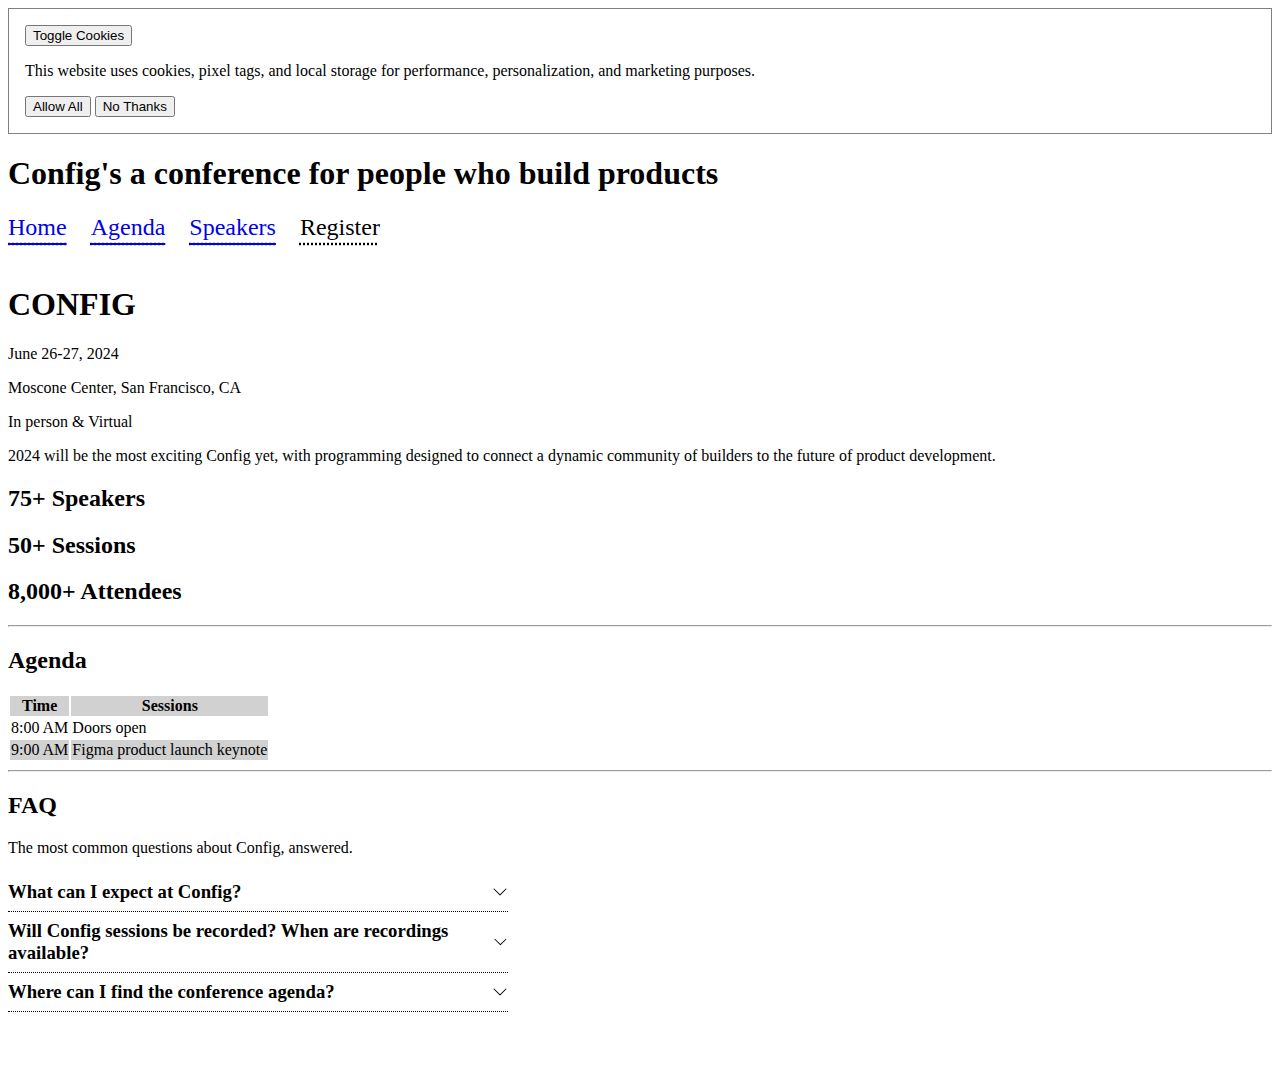
<file: index.html>
<!DOCTYPE html>
<html lang="en">
<head>
    <meta charset="UTF-8">
    <meta name="viewport" content="width=device-width, initial-scale=1.0">
    <link rel="stylesheet" href="css/style.css">
    <script src="https://ajax.googleapis.com/ajax/libs/jquery/3.7.1/jquery.min.js"></script>
    <script src="js/script.js"></script>
    <title>Lab 4</title>
</head>
<body>
    <div id="wrapper-disclaimer">
        <div id="container-disclaimer">
            <input type="button" id="toggleButton" value="Toggle Cookies" />

            <div id="disclaimer">
                <p>This website uses cookies, pixel tags, and local storage for performance, personalization, and marketing purposes.</p>
                <div>
                    <button>Allow All</button>
                    <button>No Thanks</button>
                </div>
            </div>
        </div>
    </div>

    <div>
        <h1>Config's a conference for people who build products</h1>
        <nav>
            <ul class="nav-menu">
                <li class="nav-item"><a href="index.html">Home</a></li>
                <li class="nav-item"><a href="agenda.html">Agenda</a></li>
                <li class="nav-item"><a href="speakers.html">Speakers</a></li>
                <li class="nav-item">Register</li>
            </ul>
        </nav>
    </div>

    <h1>CONFIG</h1>

    <div>
        <p>June 26-27, 2024</p>
        <p>Moscone Center, San Francisco, CA</p>
        <p>In person & Virtual</p>
    </div>
    
    <section>
        <p>2024 will be the most exciting Config yet, with programming designed to connect a dynamic community of builders to the future of product development.</p>
        <h2>75+ Speakers</h2>
        <h2>50+ Sessions</h2>
        <h2>8,000+ Attendees</h2>
    </section>
    <hr>
    <section>
        <h2>Agenda</h2>
        <table>
            <tr>
              <th>Time</th>
              <th>Sessions</th>
            </tr>
            <tr>
              <td>8:00 AM</td>
              <td>Doors open</td>
            </tr>
            <tr>
              <td>9:00 AM</td>
              <td>Figma product launch keynote</td>
            </tr>
          </table>
    </section>
    <hr>
    <section id="FAQ">
        <h2>FAQ</h2>
        <p>The most common questions about Config, answered.</p>
        
        <div class="accordion">
            <div class="FAQ-wrapper">
                <div class="FAQ-heading">
                    <h3>What can I expect at Config?</h3>
                    <svg xmlns="http://www.w3.org/2000/svg" width="16" height="16" fill="currentColor" class="bi bi-chevron-down" viewBox="0 0 16 16">
                        <path fill-rule="evenodd" d="M1.646 4.646a.5.5 0 0 1 .708 0L8 10.293l5.646-5.647a.5.5 0 0 1 .708.708l-6 6a.5.5 0 0 1-.708 0l-6-6a.5.5 0 0 1 0-.708"/>
                    </svg>
                </div>
                <div class="FAQ-content">
                    <p>A fantastic lineup of speakers across two days, brand activations, additional content from our partners and so much more. There is no official Config after party.</p>
                </div>
            </div>

            <div class="FAQ-wrapper">
                <div class="FAQ-heading">
                    <h3>Will Config sessions be recorded? When are recordings available?</h3>
                    <svg xmlns="http://www.w3.org/2000/svg" width="16" height="16" fill="currentColor" class="bi bi-chevron-down" viewBox="0 0 16 16">
                        <path fill-rule="evenodd" d="M1.646 4.646a.5.5 0 0 1 .708 0L8 10.293l5.646-5.647a.5.5 0 0 1 .708.708l-6 6a.5.5 0 0 1-.708 0l-6-6a.5.5 0 0 1 0-.708"/>
                    </svg>
                </div>
                <div class="FAQ-content">
                    <p>Keynotes will be recorded and available on YouTube the same day.
                        Please note some sessions have limited viewing times. To ensure you don't miss out, we recommend viewing the sessions you're interested in as soon as possible.
                        All breakout sessions will be recorded and available on YouTube after Config.
                    </p>
                </div>
            </div>

            <div class="FAQ-wrapper">
                <div class="FAQ-heading">
                    <h3>Where can I find the conference agenda?</h3>
                    <svg xmlns="http://www.w3.org/2000/svg" width="16" height="16" fill="currentColor" class="bi bi-chevron-down" viewBox="0 0 16 16">
                        <path fill-rule="evenodd" d="M1.646 4.646a.5.5 0 0 1 .708 0L8 10.293l5.646-5.647a.5.5 0 0 1 .708.708l-6 6a.5.5 0 0 1-.708 0l-6-6a.5.5 0 0 1 0-.708"/>
                    </svg>
                </div>
                <div class="FAQ-content">
                    <p>You can find the conference agenda on config.figma.com. Log into My Config to save spots at sessions, see your agenda and make changes.</p>
                </div>
            </div>
        </div>    
    </section>
    <br><br><br>
</body>
</html>
</file>
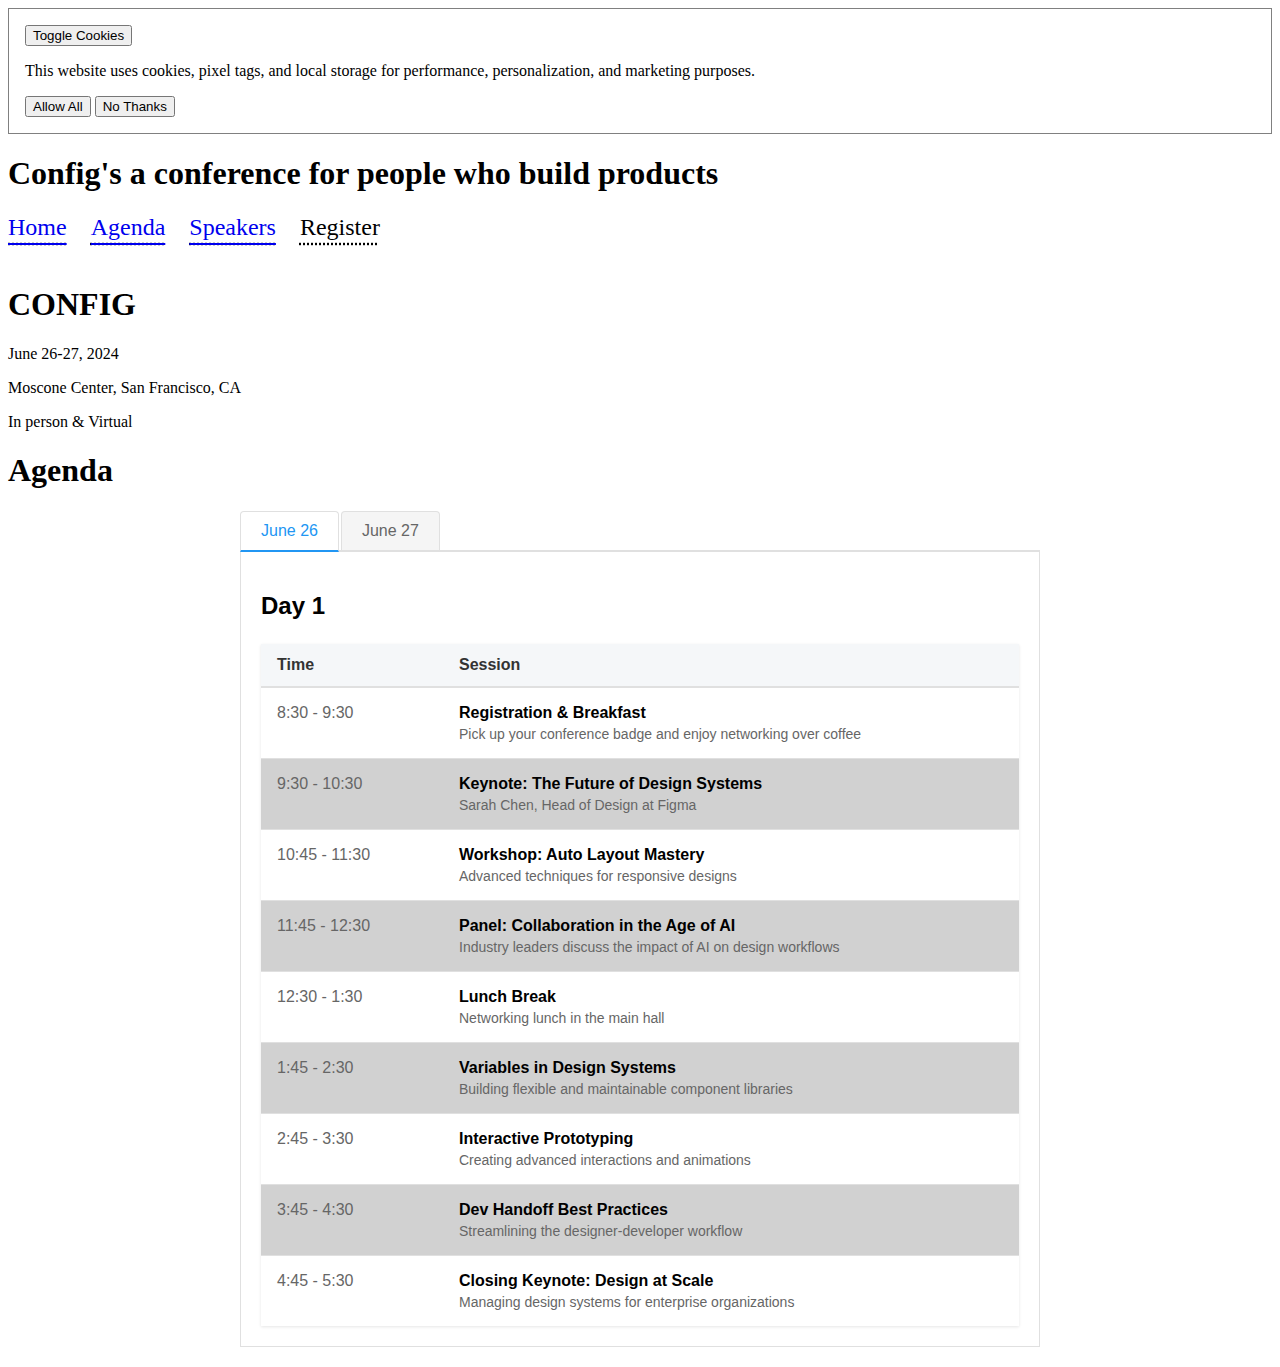
<file: agenda.html>
<!DOCTYPE html>
<html lang="en">
<head>
    <meta charset="UTF-8">
    <meta name="viewport" content="width=device-width, initial-scale=1.0">
    <link rel="stylesheet" href="css/style.css">
    <script src="https://ajax.googleapis.com/ajax/libs/jquery/3.7.1/jquery.min.js"></script>
    <script src="js/script.js"></script>
    <title>Lab 4</title>
</head>
<body>
    <div id="wrapper-disclaimer">
        <div id="container-disclaimer">
            <input type="button" id="toggleButton" value="Toggle Cookies" />

            <div id="disclaimer">
                <p>This website uses cookies, pixel tags, and local storage for performance, personalization, and marketing purposes.</p>
                <div>
                    <button>Allow All</button>
                    <button>No Thanks</button>
                </div>
            </div>
        </div>
    </div>

    <div>
        <h1>Config's a conference for people who build products</h1>
        <nav>
            <ul class="nav-menu">
                <li class="nav-item"><a href="index.html">Home</a></li>
                <li class="nav-item"><a href="agenda.html">Agenda</a></li>
                <li class="nav-item"><a href="speakers.html">Speakers</a></li>
                <li class="nav-item">Register</li>
            </ul>
        </nav>
    </div>

    <h1>CONFIG</h1>

    <div>
        <p>June 26-27, 2024</p>
        <p>Moscone Center, San Francisco, CA</p>
        <p>In person & Virtual</p>
    </div>
    
    <section>
        <h1>Agenda</h1>

        <div class="tabs-container">
            <ul id="info-nav">
                <li><a href="#tab1" class="current">June 26</a></li>
                <li><a href="#tab2">June 27</a></li>
            </ul>

            <div id="info">
                <div>
                    <div id="tab1" class="conference-schedule">
                        <h2>Day 1</h2>
                        <table>
                            <thead>
                                <tr>
                                    <th>Time</th>
                                    <th>Session</th>
                                </tr>
                            </thead>
                            <tbody>
                                <tr>
                                    <td>8:30 - 9:30</td>
                                    <td>
                                        <strong>Registration & Breakfast</strong>
                                        <p>Pick up your conference badge and enjoy networking over coffee</p>
                                    </td>
                                </tr>
                                <tr>
                                    <td>9:30 - 10:30</td>
                                    <td>
                                        <strong>Keynote: The Future of Design Systems</strong>
                                        <p>Sarah Chen, Head of Design at Figma</p>
                                    </td>
                                </tr>
                                <tr>
                                    <td>10:45 - 11:30</td>
                                    <td>
                                        <strong>Workshop: Auto Layout Mastery</strong>
                                        <p>Advanced techniques for responsive designs</p>
                                    </td>
                                </tr>
                                <tr>
                                    <td>11:45 - 12:30</td>
                                    <td>
                                        <strong>Panel: Collaboration in the Age of AI</strong>
                                        <p>Industry leaders discuss the impact of AI on design workflows</p>
                                    </td>
                                </tr>
                                <tr>
                                    <td>12:30 - 1:30</td>
                                    <td>
                                        <strong>Lunch Break</strong>
                                        <p>Networking lunch in the main hall</p>
                                    </td>
                                </tr>
                                <tr>
                                    <td>1:45 - 2:30</td>
                                    <td>
                                        <strong>Variables in Design Systems</strong>
                                        <p>Building flexible and maintainable component libraries</p>
                                    </td>
                                </tr>
                                <tr>
                                    <td>2:45 - 3:30</td>
                                    <td>
                                        <strong>Interactive Prototyping</strong>
                                        <p>Creating advanced interactions and animations</p>
                                    </td>
                                </tr>
                                <tr>
                                    <td>3:45 - 4:30</td>
                                    <td>
                                        <strong>Dev Handoff Best Practices</strong>
                                        <p>Streamlining the designer-developer workflow</p>
                                    </td>
                                </tr>
                                <tr>
                                    <td>4:45 - 5:30</td>
                                    <td>
                                        <strong>Closing Keynote: Design at Scale</strong>
                                        <p>Managing design systems for enterprise organizations</p>
                                    </td>
                                </tr>
                            </tbody>
                        </table>
                    </div>
                    <div id="tab2" class="conference-schedule">
                        <h2>Day 2</h2>
                        <table>
                            <thead>
                                <tr>
                                    <th>Time</th>
                                    <th>Session</th>
                                </tr>
                            </thead>
                            <tbody>
                                <tr>
                                    <td>9:00 - 9:30</td>
                                    <td>
                                        <strong>Morning Coffee & Networking</strong>
                                        <p>Start your day with fellow designers and developers</p>
                                    </td>
                                </tr>
                                <tr>
                                    <td>9:30 - 10:30</td>
                                    <td>
                                        <strong>Keynote: Designing for the Next Decade</strong>
                                        <p>Marcus Zhang, Principal Designer at Google</p>
                                    </td>
                                </tr>
                                <tr>
                                    <td>10:45 - 11:30</td>
                                    <td>
                                        <strong>Workshop: Advanced Component Properties</strong>
                                        <p>Creating flexible, reusable components for enterprise teams</p>
                                    </td>
                                </tr>
                                <tr>
                                    <td>11:45 - 12:30</td>
                                    <td>
                                        <strong>Accessibility in Design Systems</strong>
                                        <p>Building inclusive design patterns and components</p>
                                    </td>
                                </tr>
                                <tr>
                                    <td>12:30 - 1:30</td>
                                    <td>
                                        <strong>Lunch & Lightning Talks</strong>
                                        <p>Quick presentations from community members while networking</p>
                                    </td>
                                </tr>
                                <tr>
                                    <td>1:45 - 2:30</td>
                                    <td>
                                        <strong>Plugins & Widgets Development</strong>
                                        <p>Creating custom tools to enhance your Figma workflow</p>
                                    </td>
                                </tr>
                                <tr>
                                    <td>2:45 - 3:30</td>
                                    <td>
                                        <strong>Cross-Platform Design Strategy</strong>
                                        <p>Maintaining consistency across web, mobile, and desktop</p>
                                    </td>
                                </tr>
                                <tr>
                                    <td>3:45 - 4:30</td>
                                    <td>
                                        <strong>Future of Design Tools</strong>
                                        <p>Panel discussion on emerging technologies and methodologies</p>
                                    </td>
                                </tr>
                                <tr>
                                    <td>4:45 - 5:30</td>
                                    <td>
                                        <strong>Closing Remarks & Community Awards</strong>
                                        <p>Celebrating outstanding contributions to the Figma community</p>
                                    </td>
                                </tr>
                                <tr>
                                    <td>6:00 - 9:00</td>
                                    <td>
                                        <strong>After Party</strong>
                                        <p>Join us for food, drinks, and music at the Skyline Lounge</p>
                                    </td>
                                </tr>
                            </tbody>
                        </table>
                    </div>
                </div>
            </div>
            
        </div>

    </section>
    
</body>
</html>
</file>
<file: css/style.css>
*,
*::before,
*::after {
    box-sizing: inherit;
}

.nav-menu {
    list-style: none;
    padding: 0;
    display: flex;
    flex-direction: row;
}

.nav-item {
    font-size: 24px;
    margin-bottom: 1em;
    margin-right: 1em;
    text-decoration: underline dotted;
    text-underline-offset: 8px;
}

li.navhover {
    text-decoration: underline;
    cursor: pointer;
}

.highlight {
    background-color: rgb(209, 209, 209);
}

#container-disclaimer {
    border: solid 1px grey;
    padding: 1em;
}

.accordion {
    padding-bottom: 0.5em;
    max-width: 500px;
}

.FAQ-wrapper {
    padding: 0.5em 0;
    border-bottom: 1px dotted black;
}

.FAQ-heading {
    display: flex;
    align-items: center;
    justify-content: space-between;
    cursor: pointer;
}

.FAQ-heading > h3 {
    margin: 0;
}

.bi-chevron-down {
    transition: transform 0.3s ease;
}
  
.bi-chevron-down.rotated {
    transform: rotate(180deg);
}


/* Speakers page*/
.container-speaker {
    display: flex;
    flex-direction: row;
    gap: 2em;
    border: solid 1px black;
}
.container-grid {
    display: grid;
    grid-template-columns: repeat(2, 1fr);
    gap: 2em;
}

/*Image popup*/
.example-image {
    max-width: 150px;
}

/* Style the Image Used to Trigger the Modal */
.image-popup {
    max-width: 150px;
    border-radius: 5px;
    cursor: pointer;
    transition: 0.3s;
  }
  
  .image-popup:hover {opacity: 0.7;}
  
  /* The Modal (background) */
  .modal {
    display: none; /* Hidden by default */
    position: fixed; /* Stay in place */
    z-index: 1; /* Sit on top */
    padding-top: 100px; /* Location of the box */
    left: 0;
    top: 0;
    width: 100%; /* Full width */
    height: 100%; /* Full height */
    overflow: auto; /* Enable scroll if needed */
    background-color: rgb(0,0,0); /* Fallback color */
    background-color: rgba(0,0,0,0.9); /* Black w/ opacity */
  }
  
  /* Modal Content (Image) */
  .modal-content {
    margin: auto;
    display: block;
    width: 80%;
    max-width: 700px;
  }
  
  /* Caption of Modal Image (Image Text) - Same Width as the Image */
  #caption {
    margin: auto;
    display: block;
    width: 80%;
    max-width: 700px;
    text-align: center;
    color: #ccc;
    padding: 10px 0;
    height: 150px;
  }
  
  /* Add Animation - Zoom in the Modal */
  .modal-content, #caption {
    animation-name: zoom;
    animation-duration: 0.6s;
  }
  
  @keyframes zoom {
    from {transform:scale(0)}
    to {transform:scale(1)}
  }
  
  /* The Close Button */
  .close {
    position: absolute;
    top: 15px;
    right: 35px;
    color: #f1f1f1;
    font-size: 40px;
    font-weight: bold;
    transition: 0.3s;
  }
  
  .close:hover,
  .close:focus {
    color: #bbb;
    text-decoration: none;
    cursor: pointer;
  }

/*-----AGENDA PAGE STYLING-----*/
/* Container styling */
.tabs-container {
  max-width: 800px;
  margin: 20px auto;
  font-family: Arial, sans-serif;
}

/* Navigation tabs styling */
#info-nav {
  list-style: none;
  padding: 0;
  margin: 0;
  border-bottom: 2px solid #e0e0e0;
  display: flex;
  gap: 2px;
}

#info-nav li {
  margin: 0;
}

#info-nav a {
  display: inline-block;
  padding: 10px 20px;
  text-decoration: none;
  color: #666;
  background-color: #f5f5f5;
  border: 1px solid #e0e0e0;
  border-bottom: none;
  border-radius: 4px 4px 0 0;
  transition: all 0.3s ease;
}

#info-nav a:hover {
  background-color: #e9e9e9;
  color: #333;
}

#info-nav a.current {
  background-color: #fff;
  color: #2196F3;
  border-bottom: 2px solid #2196F3;
  margin-bottom: -2px;
}

/* Content area styling */
#info {
  background: #fff;
  padding: 20px;
  border: 1px solid #e0e0e0;
  border-top: none;
}

/* Conference schedule styling */
.conference-schedule h2 {
  margin-bottom: 24px;
  font-size: 24px;
}

.conference-schedule table {
  width: 100%;
  border-collapse: collapse;
  margin-top: 20px;
  background: white;
  box-shadow: 0 1px 3px rgba(0,0,0,0.1);
}

.conference-schedule th {
  background: #f5f7f9;
  padding: 12px 16px;
  text-align: left;
  font-weight: 600;
  color: #333;
  border-bottom: 2px solid #e0e0e0;
}

.conference-schedule td {
  padding: 16px;
  border-bottom: 1px solid #e0e0e0;
  vertical-align: top;
}

.conference-schedule tr:last-child td {
  border-bottom: none;
}

.conference-schedule td:first-child {
  width: 150px;
  color: #666;
  font-weight: 500;
}

.conference-schedule td strong {
  display: block;
  margin-bottom: 4px;
}

.conference-schedule td p {
  margin: 0;
  color: #666;
  font-size: 14px;
}

/*end*/

  
  /* 100% Image Width on Smaller Screens */
  @media only screen and (max-width: 700px){
    .modal-content {
      width: 100%;
    }

    .conference-schedule table {
      display: block;
      overflow-x: auto;
    }
  
    .conference-schedule td:first-child {
        width: 120px;
    }
  }
</file>
